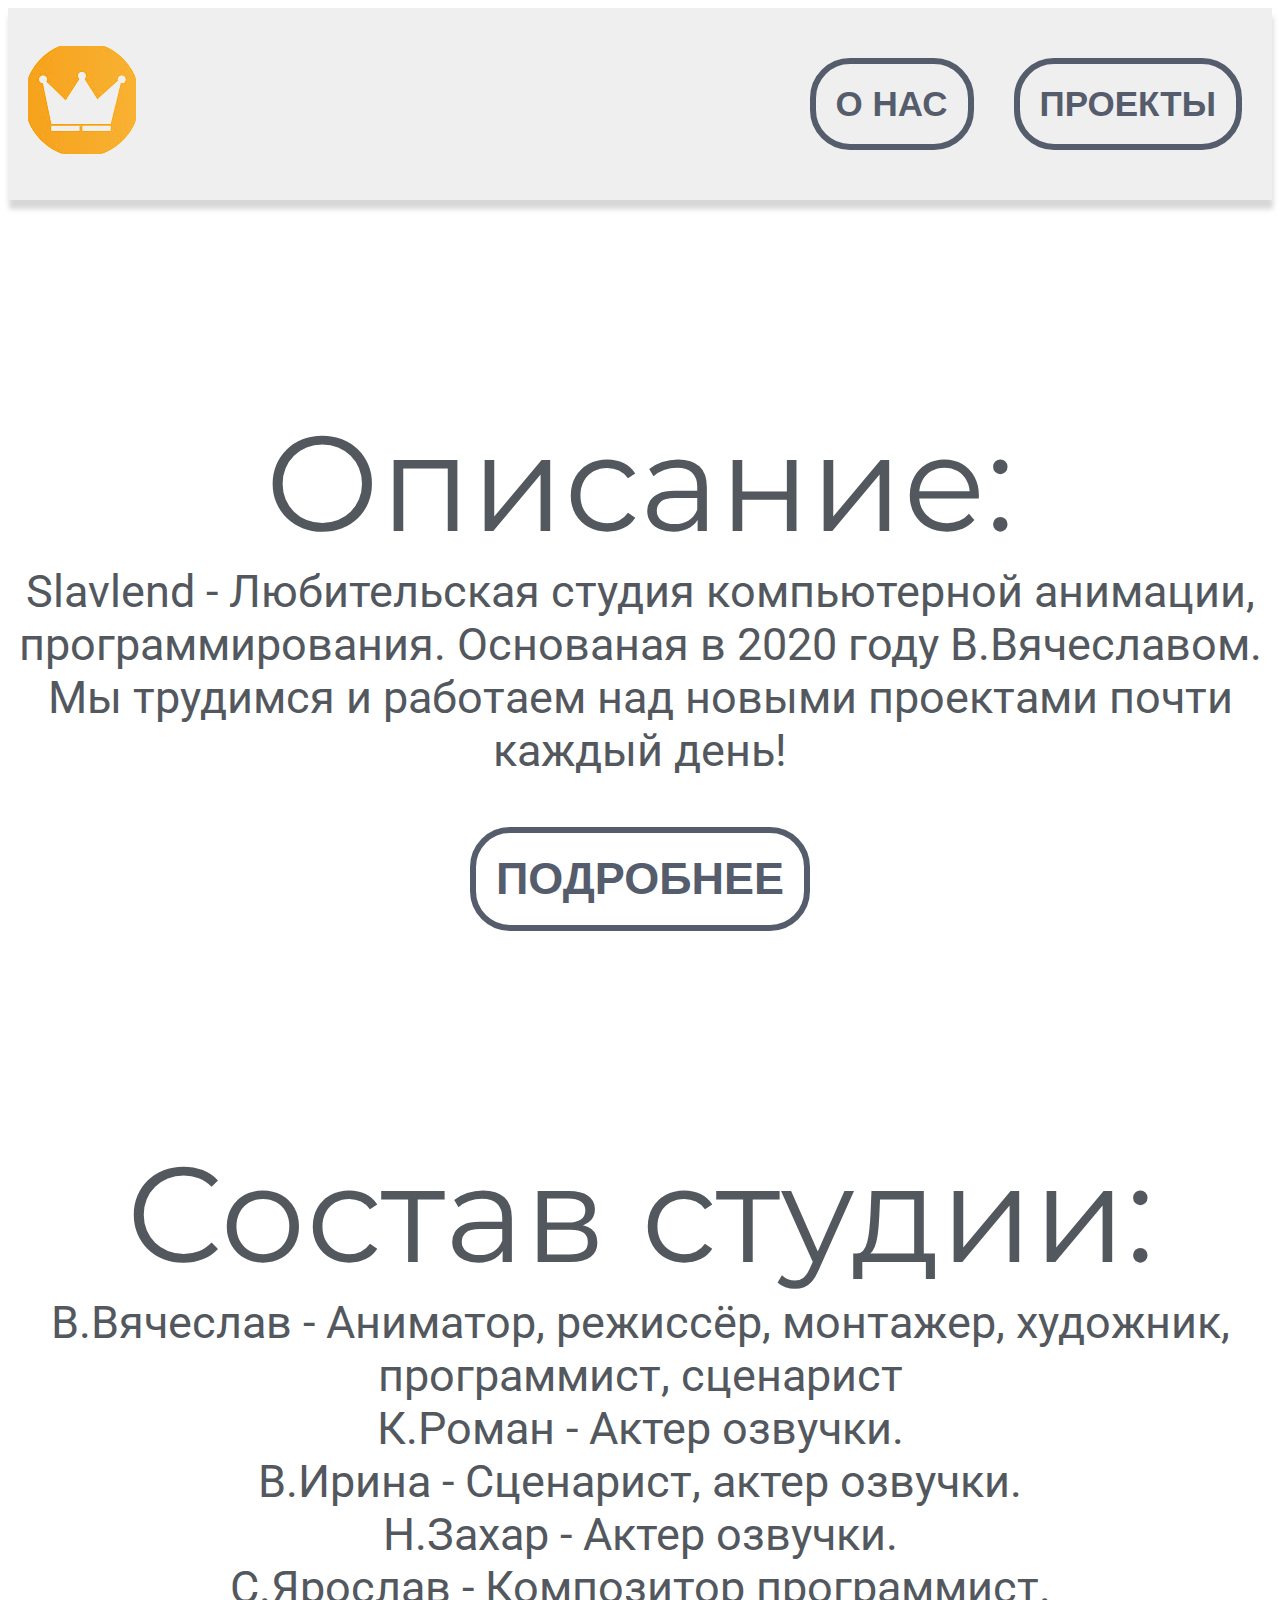
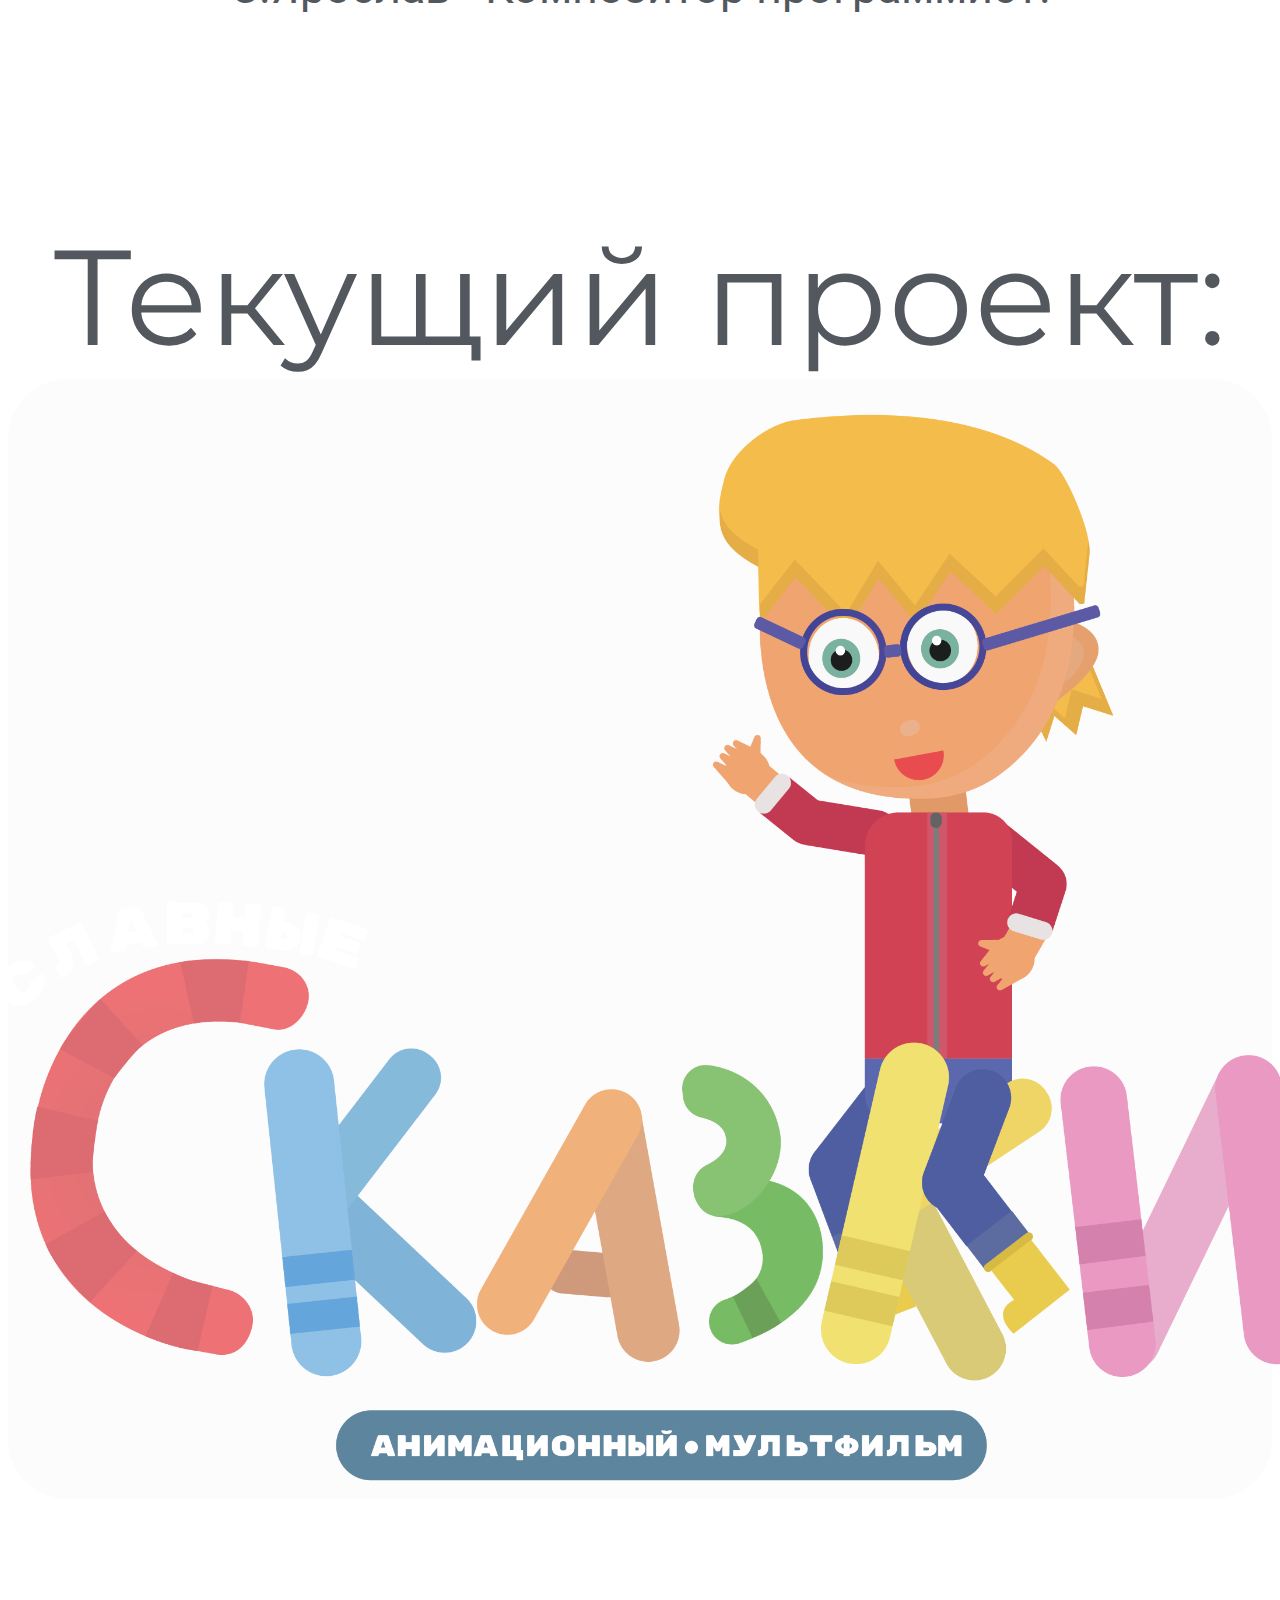
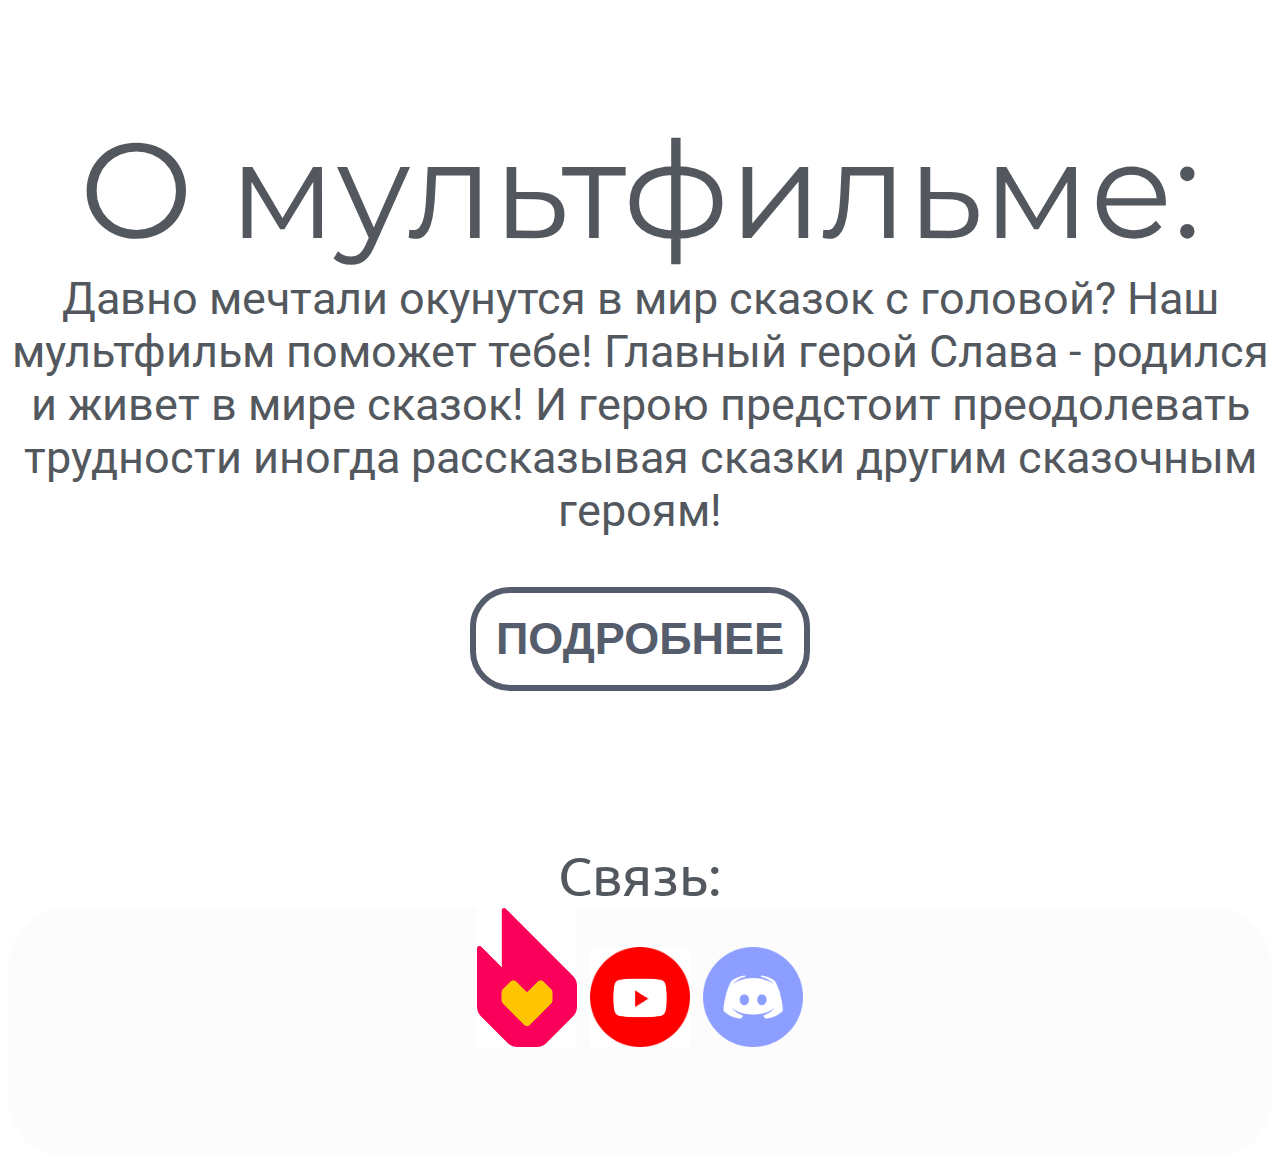
<file: index.html>
<!DOCTYPE html>
<html>
<head>
	<meta charset="utf-8">
	<meta name="viewport" content="width=device-width, initial-scale=1">
	<link rel="stylesheet" href="style.css">	
	<link href="//db.onlinewebfonts.com/c/d7e8a95865396cddca89b00080d2cba6?family=SoDo+Sans+SemiBold" rel="stylesheet" type="text/css"/>
	<link href="https://fonts.googleapis.com/css2?family=Montserrat:wght@300&family=Roboto+Slab:wght@400;500&family=Rubik+Mono+One&family=Source+Code+Pro:wght@700&display=swap" rel="stylesheet">
	<link rel="preconnect" href="https://fonts.googleapis.com">
	<link rel="preconnect" href="https://fonts.gstatic.com" crossorigin>
	<link href="https://fonts.googleapis.com/css2?family=Roboto&family=Rubik&display=swap" rel="stylesheet">
	<link href="https://fonts.googleapis.com/css2?family=Ubuntu&display=swap" rel="stylesheet">
	<link rel='icon' href='images\icon.jpg'>
	<title>> Slavlend</title>
</head>
<body>
	<div class="NavBar">
		<div class="image">
			<img src="images\icon.jpg" alt="logo" class="logo">
		</div>
		<div class="buttons">
			<a href="about.html"><div class="about">О нас</div></a>
			<div class="projects">Проекты</div>
		</div>
	</div>
	<div class="container">
		<div class="title">
			Описание:
		</div>
		<div class="desc">
			<div>
				Slavlend - Любительская студия компьютерной анимации, программирования. Основаная в 2020 году В.Вячеславом.
			</div>
			<div>
				Мы трудимся и работаем над новыми проектами почти каждый день!
			</div>
			<div>
				<a href="about.html"><div class="Learn buttons">Подробнее</div></a>
			</div>
		</div>
		<div class="staff">
			<div class='title'>
				Состав студии:
			</div>
			<div class='desc'>
				В.Вячеслав - Аниматор, режиссёр, монтажер, художник, программист, сценарист
			</div>
			<div class='desc'>
				К.Роман - Актер озвучки.
			</div>
			<div class='desc'>
				В.Ирина - Сценарист, актер озвучки.
			</div>
			<div class='desc'>
				Н.Захар - Актер озвучки.
			</div>
			<div class='desc'>
				С.Ярослав - Композитор программист.
			</div>	
		</div>
		<div class="imagesprojects">
			<div class='title'>Текущий проект:</div>
			<div class="bgcolor">
			<img src="images\Project1.png" class="descimage", width=1350px>
			<div class="title">
				О мультфильме:
			</div>
			<div class="desc">
				<div>
					Давно мечтали окунутся в мир сказок с головой? Наш мультфильм поможет тебе! Главный герой Слава - родился и живет в мире сказок! И герою предстоит преодолевать трудности иногда рассказывая сказки другим сказочным 	героям!
				</div>
				<div>
					<a href="https://slavnie-skazki.fandom.com/ru/wiki/%D0%A1%D0%BB%D0%B0%D0%B2%D0%BD%D1%8B%D0%B5_%D1%81%D0%BA%D0%B0%D0%B7%D0%BA%D0%B8_%D0%92%D0%B8%D0%BA%D0%B8"><div class="Learn buttons">Подробнее</div></a>
				</div>
			</div>
			<div class="Network">
				<div>Связь: </div>
				<div class="bgcolor2">
				<a href="https://slavnie-skazki.fandom.com/ru/wiki/%D0%A1%D0%BB%D0%B0%D0%B2%D0%BD%D1%8B%D0%B5_%D1%81%D0%BA%D0%B0%D0%B7%D0%BA%D0%B8_%D0%92%D0%B8%D0%BA%D0%B8"><img src="images\fandomlogo.png", width=100px></a>
				<a href="https://www.youtube.com/channel/UCE2mjiHtk8abCUBxZSijXRA"><img src="images\youtubelogo.png" class="youtubelimage", width=100px></a>
				<a href="https://discord.gg/5kqYeARmEW"><img src="images\discordlogo.png", width=100px></a>		
				</div>

			</div>

		</div>
	</div>
</body>
</html>
</file>
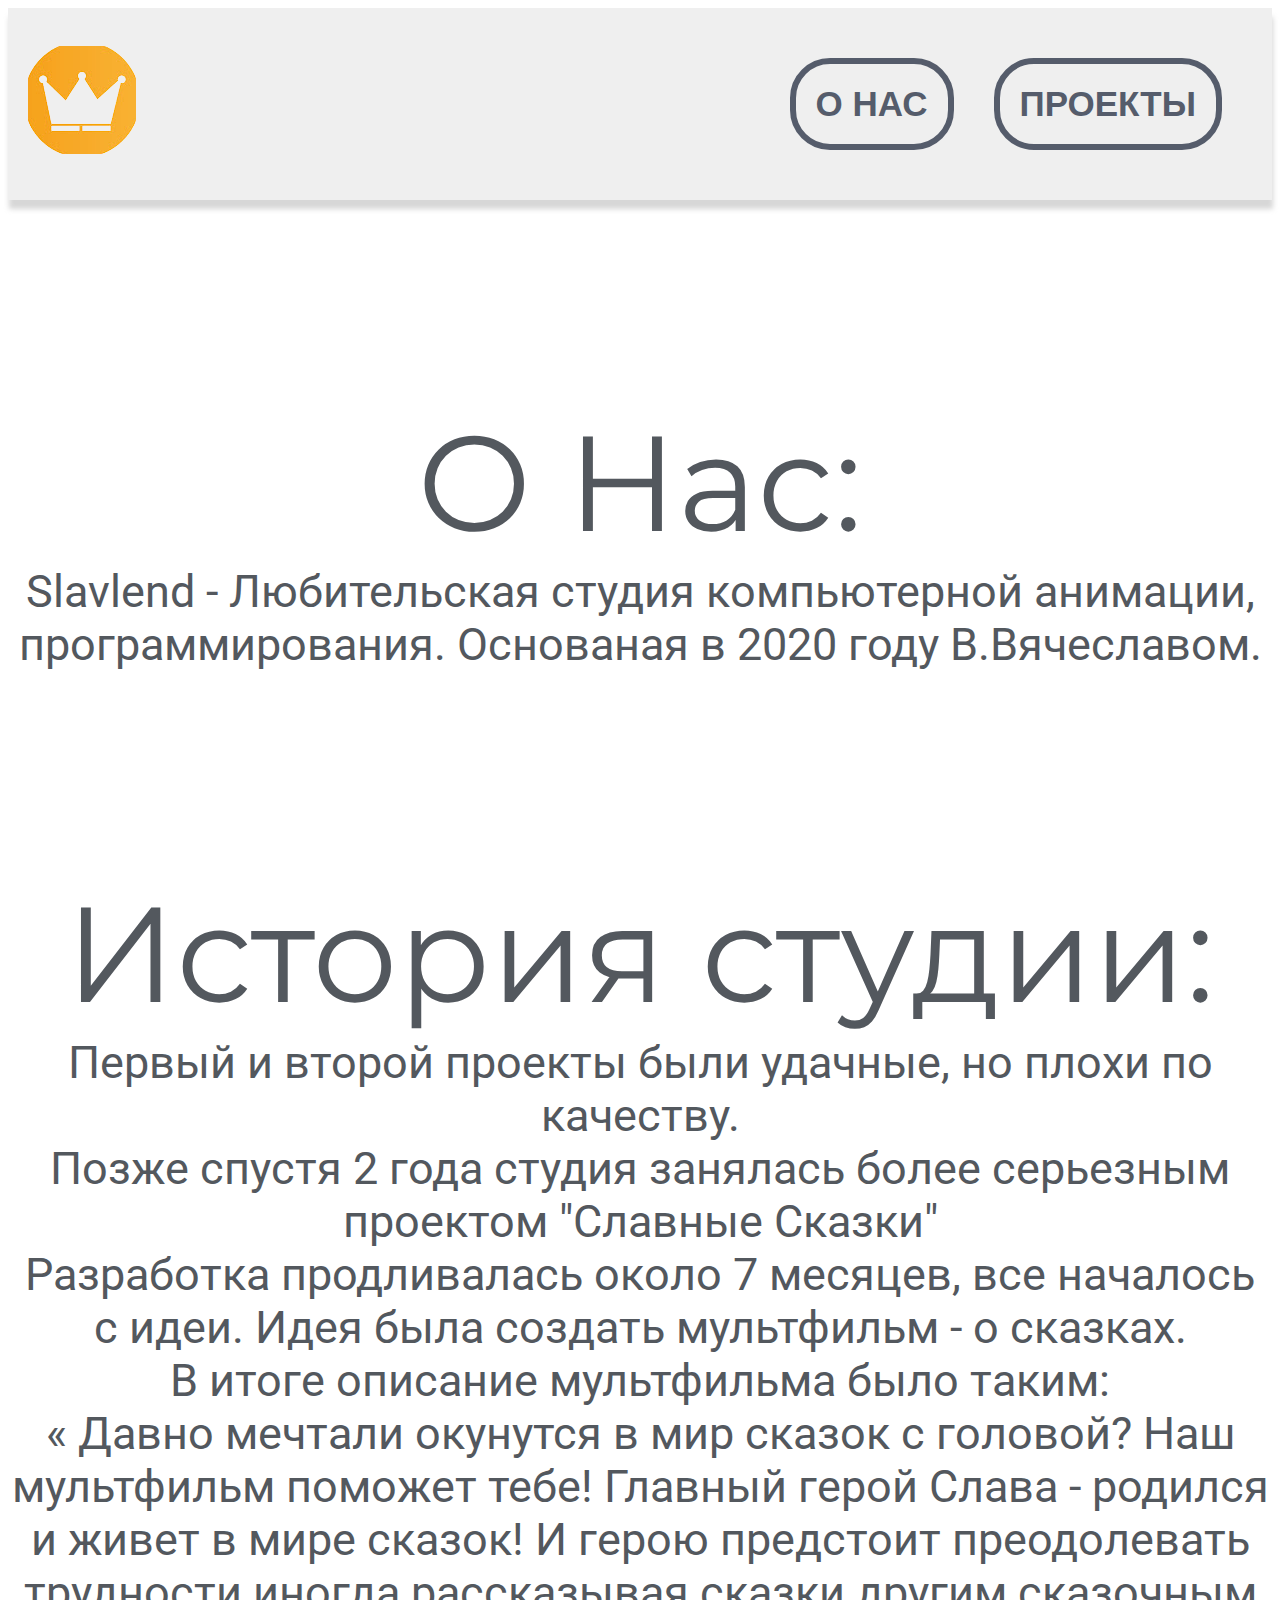
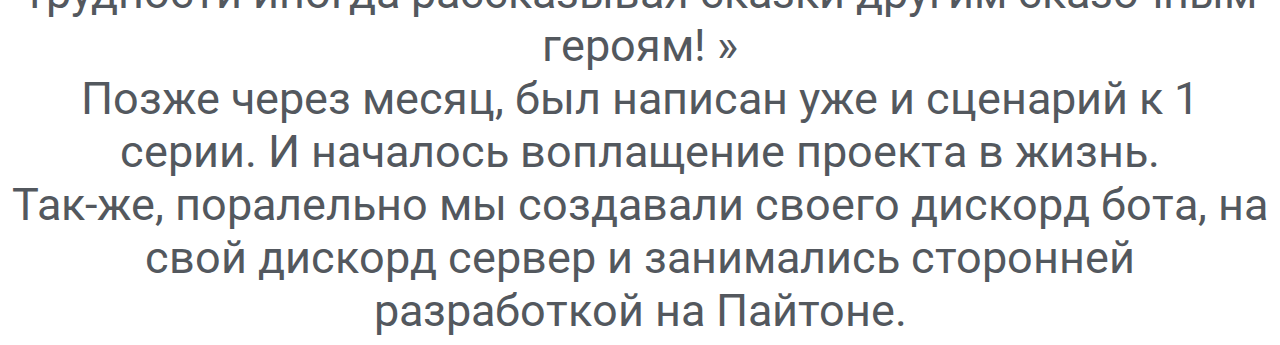
<file: about.html>
<!DOCTYPE html>
<html>
<head>
	<meta charset="utf-8">
	<meta name="viewport" content="width=device-width, initial-scale=1">
	<link rel="stylesheet" href="style.css">	
	<link href="//db.onlinewebfonts.com/c/d7e8a95865396cddca89b00080d2cba6?family=SoDo+Sans+SemiBold" rel="stylesheet" type="text/css"/>
	<link href="https://fonts.googleapis.com/css2?family=Montserrat:wght@300&family=Roboto+Slab:wght@400;500&family=Rubik+Mono+One&family=Source+Code+Pro:wght@700&display=swap" rel="stylesheet">
	<link rel="preconnect" href="https://fonts.googleapis.com">
	<link rel="preconnect" href="https://fonts.gstatic.com" crossorigin>
	<link href="https://fonts.googleapis.com/css2?family=Roboto&family=Rubik&display=swap" rel="stylesheet">
	<link href="https://fonts.googleapis.com/css2?family=Ubuntu&display=swap" rel="stylesheet">
	<link rel='icon' href='images\icon.jpg'>
	<title>> Slavlend | О нас</title>
</head>
<body>
	<div class="NavBar">
		<div class="image">
			<a href="index.html"><img src="images\icon.jpg" alt="logo" class="logo"></a>
		</div>
		<div class="buttons">
			<div class="about">О нас</div>
			<a href="index.html"><div class="projects">Проекты</div></a>
		</div>
	</div>
	<div class="container">
		<div class="title">
			О Нас:
		</div>
		<div class="desc">
			<div>
				Slavlend - Любительская студия компьютерной анимации, программирования.  Основаная в 2020 году В.Вячеславом.
			</div>
			<div>
		<div class="title">
			История студии:
		</div>
		<div class="desc">
			<div>
				Первый и второй проекты были удачные, но плохи по качеству. 
			</div>
			<div>
				Позже спустя 2 года студия занялась более серьезным проектом "Славные Сказки"
			</div>
			<div>
				Разработка продливалась около 7 месяцев, все началось с идеи. Идея была создать мультфильм - о сказках.
			</div>	
			<div>
				В итоге описание мультфильма было таким:
			</div>	
			<div>
				« Давно мечтали окунутся в мир сказок с головой? Наш мультфильм поможет тебе! Главный герой Слава - родился и живет в мире сказок! И герою предстоит преодолевать трудности иногда рассказывая сказки другим сказочным героям! »
			</div>
			<div>
				Позже через месяц, был написан уже и сценарий к 1 серии. И началось воплащение проекта в жизнь.
			</div>
			<div>
				Так-же, поралельно мы создавали своего дискорд бота, на свой дискорд сервер и занимались сторонней разработкой на Пайтоне.
			</div>				
		</div>
	</div>
</body>
</file>
<file: style.css>
body {
	background-color: #FFFFFF;
}

.bgcolor {
    width: 100%;
    height: 1120px;
    background: #FCFCFC;
    -moz-border-radius: 60px;
    -webkit-border-radius: 60px;
    border-radius: 60px;
}

.bgcolor2 {
    width: 100%;
    height: 250px;
    background: #FCFCFC;
    -moz-border-radius: 60px;
    -webkit-border-radius: 60px;
    border-radius: 60px;
}

.descimage {
	display: block;
	margin-left: auto;
	margin-right: auto;
}

.NavBar {
	padding: 20px;
	display: flex;
	font-size: 35px;
	background-color: #EFEFEF;
	justify-content: space-between;
	align-items: center;
	box-shadow: 1px 9px 5px 0px rgba(201,201,201,0.75);
	-webkit-box-shadow: 1px 9px 5px 0px rgba(201,201,201,0.75);
	-moz-box-shadow: 1px 9px 5px 0px rgba(201,201,201,0.75);ox-shadow: 4px 10px 5px -5px rgba(229, 229, 229, 0.45) inset;
}

.buttons div {
	text-transform: uppercase;
	font-weight: 550;
	font-family: "SoDo Sans SemiBold", Helvetica Neue, Helvetica, Arial, sans-serif;
}

.buttons {
	display: flex;
	align-items: center;
	font-family: "SoDo Sans SemiBold", Helvetica Neue, Helvetica, Arial, sans-serif;
}

.buttons > * {
	margin: 10px;
	padding: 20px;
	padding-right: 20px;
	font-family: "SoDo Sans SemiBold", Helvetica Neue, Helvetica, Arial, sans-serif;
}

.about {
	font-weight: 550;
	padding: 20px;
	text-transform: uppercase;
    display: flex;
	cursor: pointer;	
	color: #555C6B;
	font-weight: 550;
	border: 6px solid #555C6B;
	border-radius: 40px;
	font-family: "SoDo Sans SemiBold", Helvetica Neue, Helvetica, Arial, sans-serif;
}

.projects {
	font-weight: 550;
	padding: 20px;
	text-transform: uppercase;
    display: flex;
	cursor: pointer;	
	color: #555C6B;
	font-weight: 550;
	border: 6px solid #555C6B;
	border-radius: 40px;
	font-family: "SoDo Sans SemiBold", Helvetica Neue, Helvetica, Arial, sans-serif;
}

.projects:hover {
	background-color: #DEDEDE;
	cursor: pointer;	
}

.about:hover {
	background-color: #DEDEDE;
	cursor: pointer;	
}

.title {
	margin-top: 200px;
	font-family: 'Montserrat', sans-serif;
	color: #53585E;
	font-size: 135px;
	text-align: center;
}

.desc {
	font-family: 'Roboto', sans-serif;
	color: #53585E;
	font-size: 45px;
	text-align: center;
}

.Learn {
	margin-top: 50px;
	font-family: "SoDo Sans SemiBold", Helvetica Neue, Helvetica, Arial, sans-serif;
	font-weight: 550;
	padding: 20px;
	text-transform: uppercase;
    display: inline-flex;
	color: #555C6B;
	font-weight: 550;
	border: 6px solid #555C6B;
	border-radius: 40px;
	cursor: pointer;	
}


.Learn:hover {
	border-color: black;
	cursor: pointer;	
	background-color: #DEDEDE;
}

.title2 {
	margin-top: 50px;
	margin-bottom: 200px;
	margin-top: 200px;
	font-family: 'Montserrat', sans-serif;
	color: #53585E;
	font-size: 135px;
	text-align: center;
}

.Network {
	margin-top: 150px;
	margin-bottom: 400px;
	font-family: 'Ubuntu', sans-serif;
	color: #53585E;
	font-size: 55px;
	text-align: center;
}

.youtubeimage {
	margin-right: 400px;
}

a {
	text-decoration: none
}
</file>
